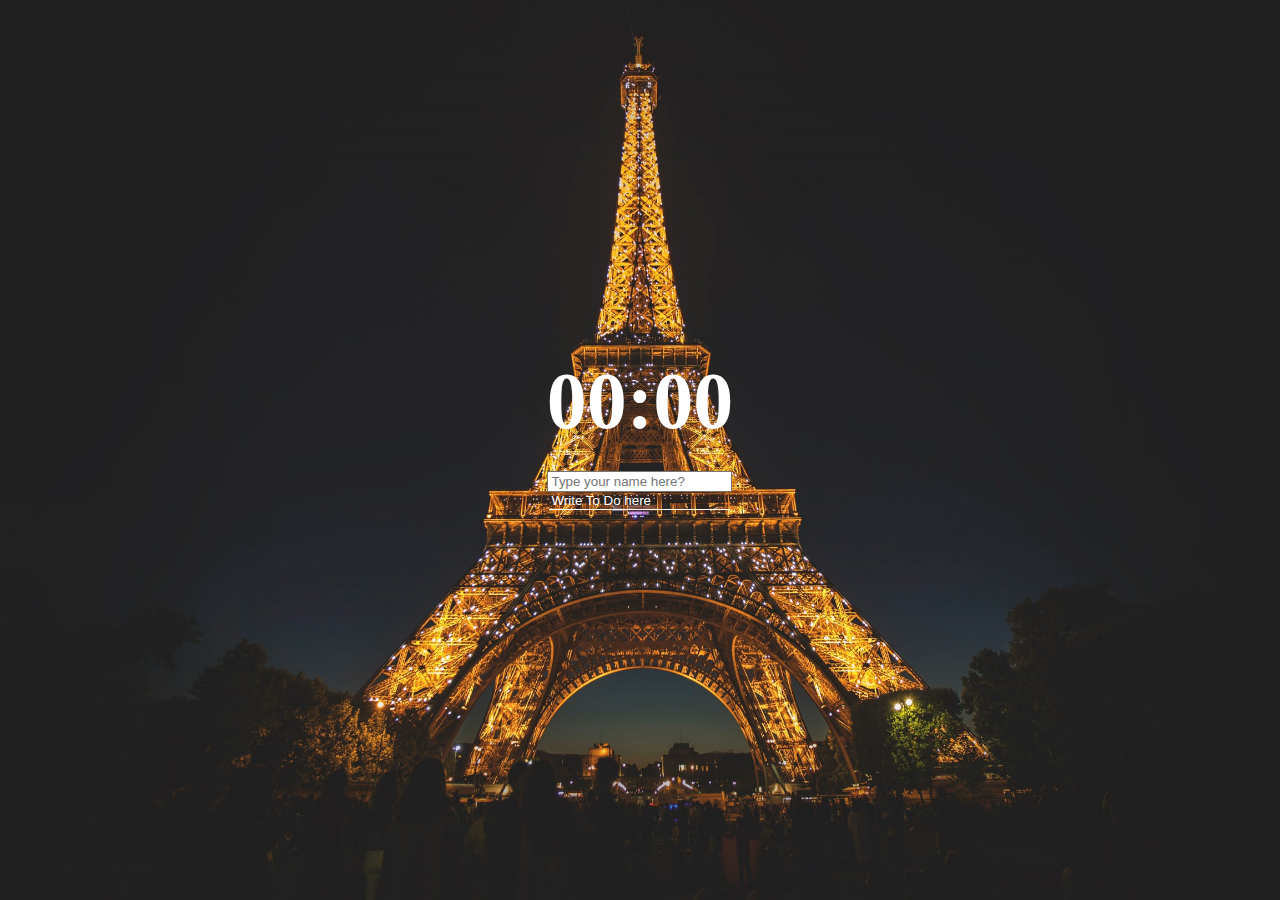
<file: index.html>
<!DOCTYPE html>
<html lang="en">

<head>
    <meta charset="UTF-8">
    <meta http-equiv="X-UA-Compatible" content="IE=edge">
    <meta name="viewport" content="width=device-width, initial-scale=1.0">
    <title>Chrome</title>
    <link rel="stylesheet" href="index.css">
</head>

<body>
    <header class="weather-area">
        <span class="js-weather"></span>
    </header>

    <main class="screen">
        <div class="js-clock clock">
            <h1>00:00</h1>
        </div>

        <form class="js-form form">
            <input type="text" placeholder="Type your name here?" />
        </form>

        <h4 class="js-greetings greetings"></h4>
        <div class="to-do__column">
            <form class="js-toDoForm toDoForm">
                <input class="no-bored" type="text" placeholder="Write To Do here" />
            </form>

            <ul class="js-toDoList toDoList">

            </ul>
        </div>

    </main>

    <script src="js/clock.js"></script>
    <script src="js/gretting.js"></script>
    <script src="js/todo.js"></script>
    <script src="js/bg.js"></script>
    <script src="js/weather.js"></script>
</body>

</html>
</file>
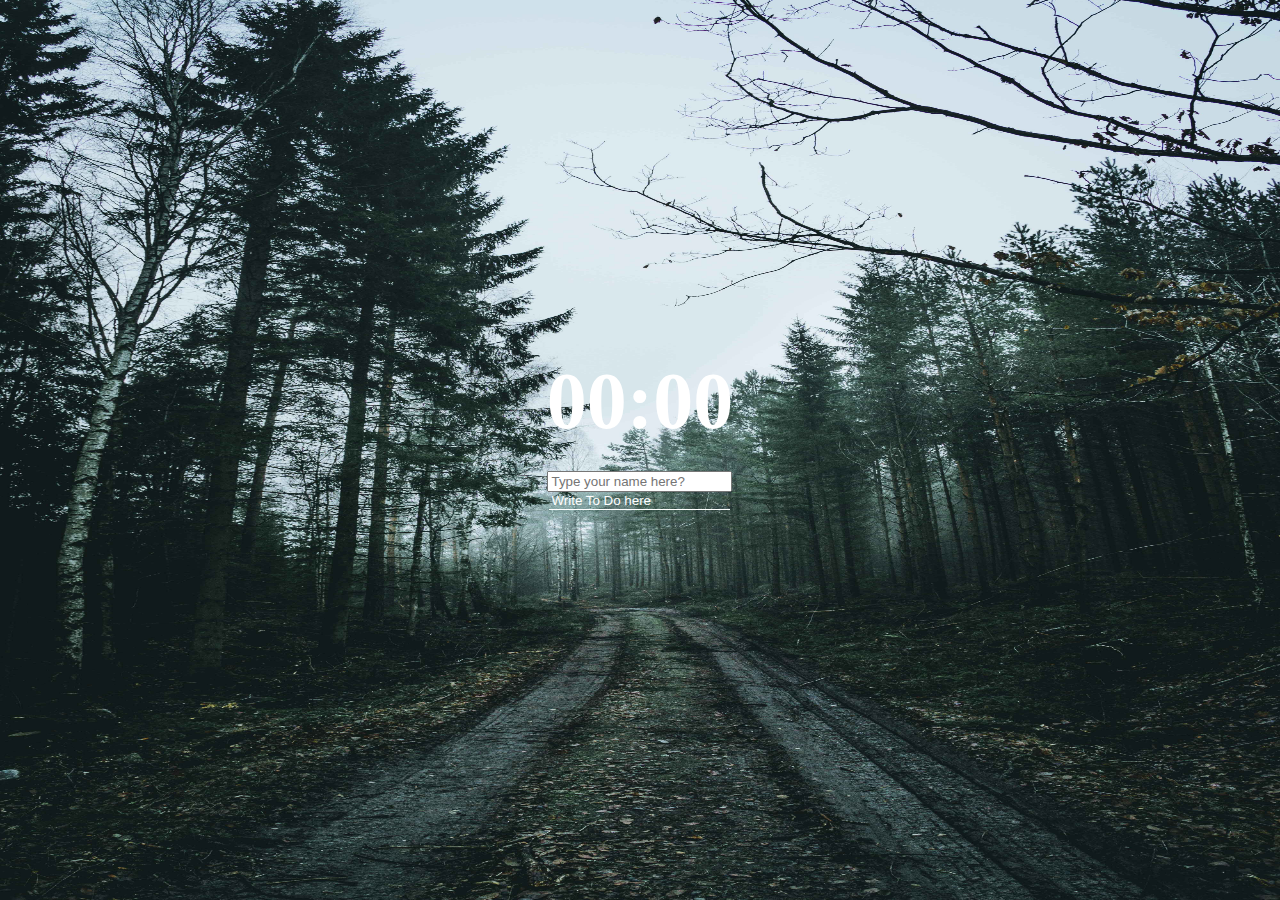
<file: chrome.html>
<!DOCTYPE html>
<html lang="en">

<head>
    <meta charset="UTF-8">
    <meta http-equiv="X-UA-Compatible" content="IE=edge">
    <meta name="viewport" content="width=device-width, initial-scale=1.0">
    <title>Chrome</title>
    <link rel="stylesheet" href="chrome.css">
</head>

<body>
    <header class="weather-area">
        <span class="js-weather"></span>
    </header>

    <main class="screen">
        <div class="js-clock clock">
            <h1>00:00</h1>
        </div>

        <form class="js-form form">
            <input type="text" placeholder="Type your name here?" />
        </form>

        <h4 class="js-greetings greetings"></h4>
        <div class="to-do__column">
            <form class="js-toDoForm toDoForm">
                <input class="no-bored" type="text" placeholder="Write To Do here" />
            </form>

            <ul class="js-toDoList toDoList">

            </ul>
        </div>

    </main>

    <script src="js/clock.js"></script>
    <script src="js/gretting.js"></script>
    <script src="js/todo.js"></script>
    <script src="js/bg.js"></script>
    <script src="js/weather.js"></script>
</body>

</html>
</file>
<file: index.css>
@import "reset.css";

body {
  background-color: gray;
  color: white;
  position: absolute;
  width: 100%;
  height: 100%;
  display: flex;
  align-items: center;
  justify-content: center;
}

.form,
.greetings {
  display: none;
}

.showing {
  display: block;
}

@keyframes fadeIn {
  from {
    opacity: 0;
  }
  to {
    opacity: 1;
  }
}
.bgImage {
  position: absolute;
  top: 0;
  left: 0;
  width: 100%;
  height: 100%;
  z-index: -1;
  animation: fadeIn 0.5e linear;
}

.weather-area {
  position: absolute;
  top: 0;
  right: 0;
  margin: 20px 20px;
}

.clock {
  font-size: 80px;
  margin-bottom: 30px;
  font-weight: 550;
}

.screen {
  display: flex;
  flex-direction: column;
  align-items: center;
}

.greetings {
  margin-bottom: 25px;
  font-size: 30px;
}

.toDoForm input {
  border: none;
  margin-bottom: 30px;
  background-color: unset;
  border-bottom: 1px solid white;
  color: white;
}

.toDoForm input::placeholder {
  color: white;
}

.toDoList button {
  margin-bottom: 5px;
}
</file>
<file: chrome.css>
@import "reset.css";

body {
  background-color: gray;
  color: white;
  position: absolute;
  width: 100%;
  height: 100%;
  display: flex;
  align-items: center;
  justify-content: center;
}

.form,
.greetings {
  display: none;
}

.showing {
  display: block;
}

@keyframes fadeIn {
  from {
    opacity: 0;
  }
  to {
    opacity: 1;
  }
}
.bgImage {
  position: absolute;
  top: 0;
  left: 0;
  width: 100%;
  height: 100%;
  z-index: -1;
  animation: fadeIn 0.5e linear;
}

.weather-area {
  position: absolute;
  top: 0;
  right: 0;
  margin: 20px 20px;
}

.clock {
  font-size: 80px;
  margin-bottom: 30px;
  font-weight: 550;
}

.screen {
  display: flex;
  flex-direction: column;
  align-items: center;
}

.greetings {
  margin-bottom: 25px;
  font-size: 30px;
}

.toDoForm input {
  border: none;
  margin-bottom: 30px;
  background-color: unset;
  border-bottom: 1px solid white;
  color: white;
}

.toDoForm input::placeholder {
  color: white;
}

.toDoList button {
  margin-bottom: 5px;
}
</file>
